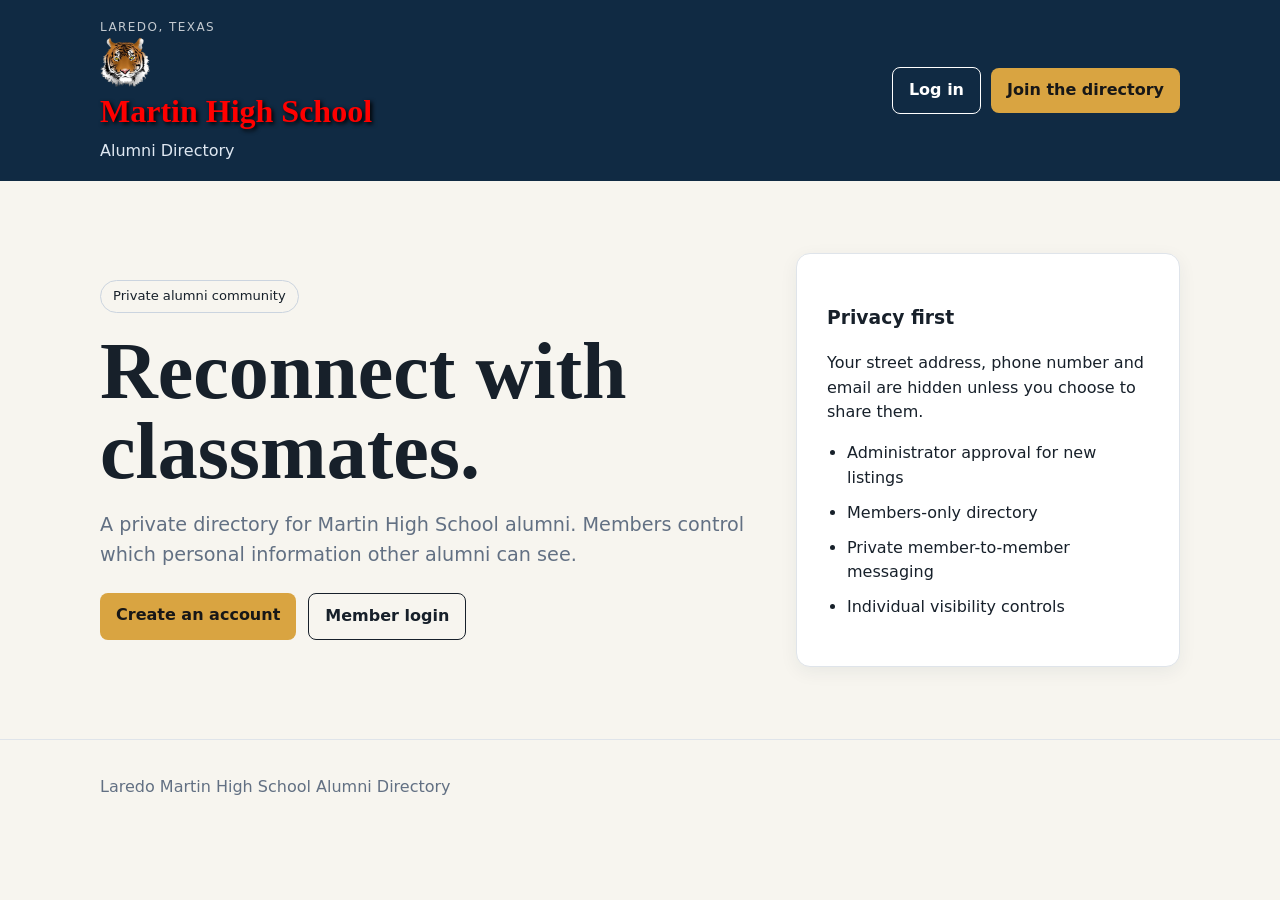
<file: index.html>
<!doctype html>
<html lang="en">
  <head>
    <meta charset="utf-8" />
    <meta name="author" content="Juan Romeo Riojas"
    <meta name="viewport" content="width=device-width,initial-scale=1" />
    <title>Laredo Martin High School Alumni Directory</title>
    <meta name="description" content="Private alumni directory for Laredo Martin High School in Laredo, Texas." />
    <link rel="stylesheet" href="assets/style.css" />
  </head>
  <body>
    <header class="site-header">
      <div class="container header-inner">
        <div>
          <div class="eyebrow">Laredo, Texas</div>
          <img
            src="assets/tiger2.png"
            alt="Tiger"
            style="float: left; width: 50px; height: 50px; margin-right: 10px"
          />
          <h1 style="color: Red; text-shadow: 2px 2px 4px #000000">
            Martin&nbsp;High&nbsp;School
          </h1>
          <p class="tagline">Alumni Directory</p>
        </div>
        <nav>
          <a href="login.html" class="button button-outline">Log in</a>
          <a href="register.html" class="button">Join the directory</a>
        </nav>
      </div>
    </header>

    <main>
      <section class="hero">
        <div class="container hero-grid">
          <div>
            <span class="pill">Private alumni community</span>
            <h2>Reconnect with classmates.</h2>
            <p class="lead">
              A private directory for Martin High School alumni. Members control
              which personal information other alumni can see.
            </p>
            <div class="actions">
              <a class="button" href="register.html">Create an account</a>
              <a class="button button-outline" href="login.html"
                >Member login</a
              >
            </div>
          </div>
          <div class="card privacy-card">
            <h3>Privacy first</h3>
            <p>
              Your street address, phone number and email are hidden unless you
              choose to share them.
            </p>
            <ul class="checklist">
              <li>Administrator approval for new listings</li>
              <li>Members-only directory</li>
              <li>Private member-to-member messaging</li>
              <li>Individual visibility controls</li>
            </ul>
          </div>
        </div>
      </section>
    </main>
    <footer>
      <div class="container">Laredo Martin High School Alumni Directory</div>
    </footer>
  </body>
</html>
</file>
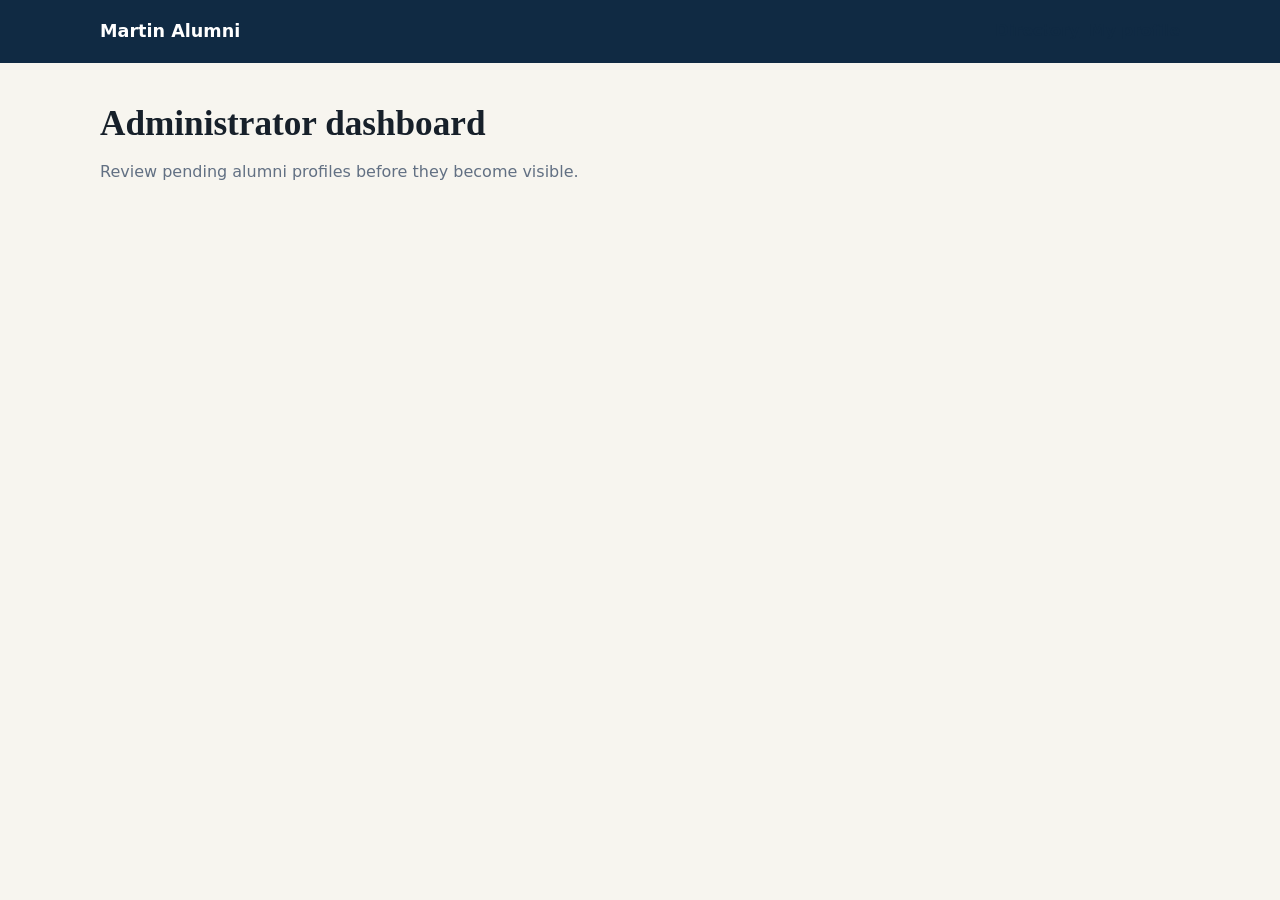
<file: admin.html>
<!doctype html>
<html lang="en">
  <head>
    <meta charset="utf-8" />
    <meta name="viewport" content="width=device-width,initial-scale=1" />
    <title>Admin | Martin Alumni</title>
    <link rel="stylesheet" href="assets/style.css" />
  </head>
  <body>
    <header class="site-header">
      <div class="container header-inner">
        <a class="brand" href="index.html">Martin Alumni</a>
        <nav>
          <a href="directory.html">Directory</a
          ><a href="profile.html">My profile</a>
        </nav>
      </div>
    </header>
    <main class="container">
      <div class="page-title">
        <h2>Administrator dashboard</h2>
        <p class="muted">
          Review pending alumni profiles before they become visible.
        </p>
      </div>
      <div id="admin-message" class="message"></div>
      <div id="pending" class="stack"></div>
    </main>
    <script type="module" src="js/config.js"></script>
    <script type="module" src="js/admin.js"></script>
  </body>
</html>
</file>
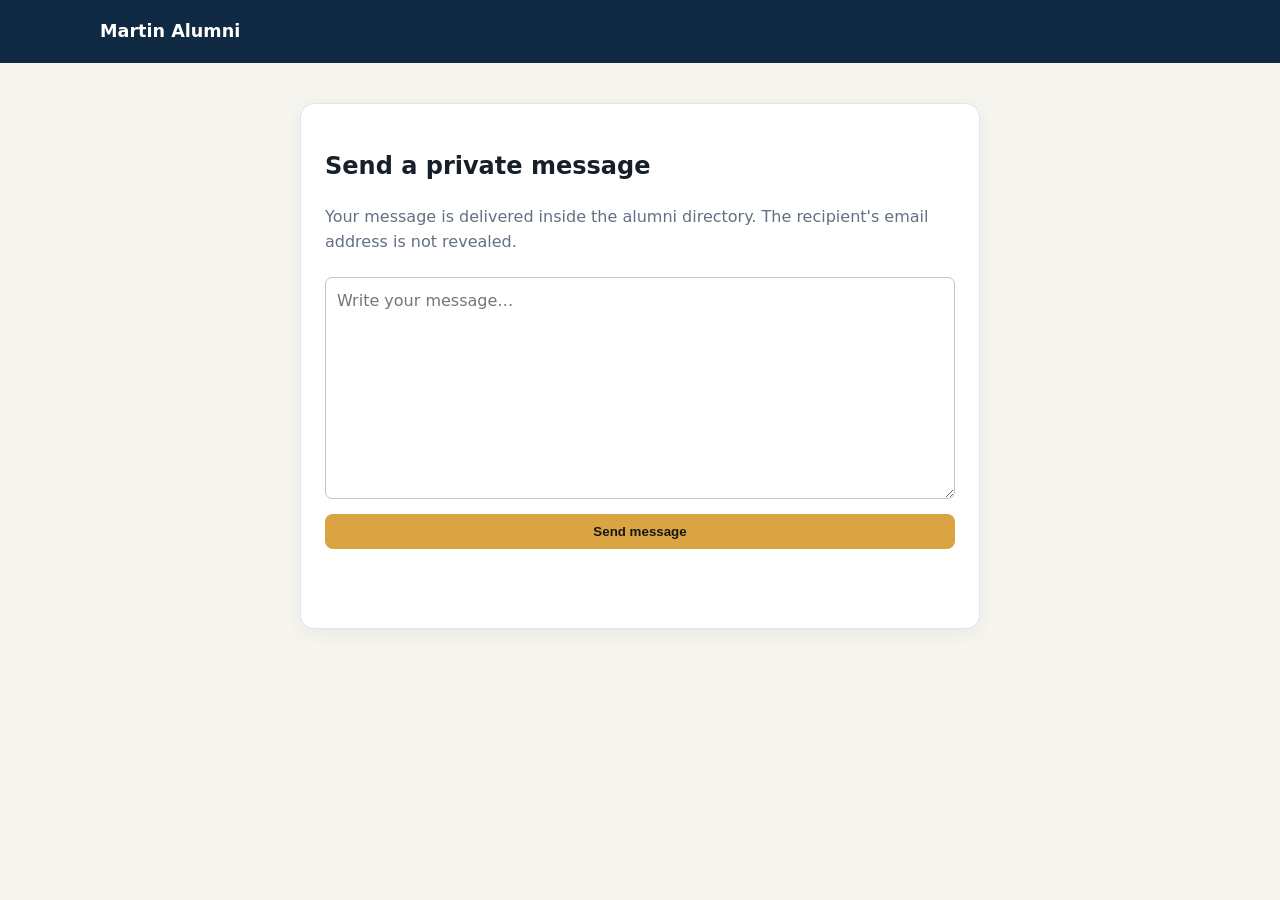
<file: contact.html>
<!doctype html>
<html lang="en">
  <head>
    <meta charset="utf-8" />
    <meta name="viewport" content="width=device-width,initial-scale=1" />
    <title>Contact | Martin Alumni</title>
    <link rel="stylesheet" href="assets/style.css" />
  </head>
  <body>
    <header class="site-header">
      <div class="container">
        <a class="brand" href="directory.html">Martin Alumni</a>
      </div>
    </header>
    <main class="container narrow">
      <div class="card">
        <h2 id="heading">Send a private message</h2>
        <p class="muted">
          Your message is delivered inside the alumni directory. The recipient's
          email address is not revealed.
        </p>
        <form id="contact-form">
          <textarea
            id="body"
            rows="8"
            maxlength="2000"
            placeholder="Write your message…"
            required
          ></textarea
          ><button class="button full">Send message</button>
          <p id="message" class="message"></p>
        </form>
      </div>
    </main>
    <script type="module" src="js/config.js"></script>
    <script type="module" src="js/contact.js"></script>
  </body>
</html>
</file>
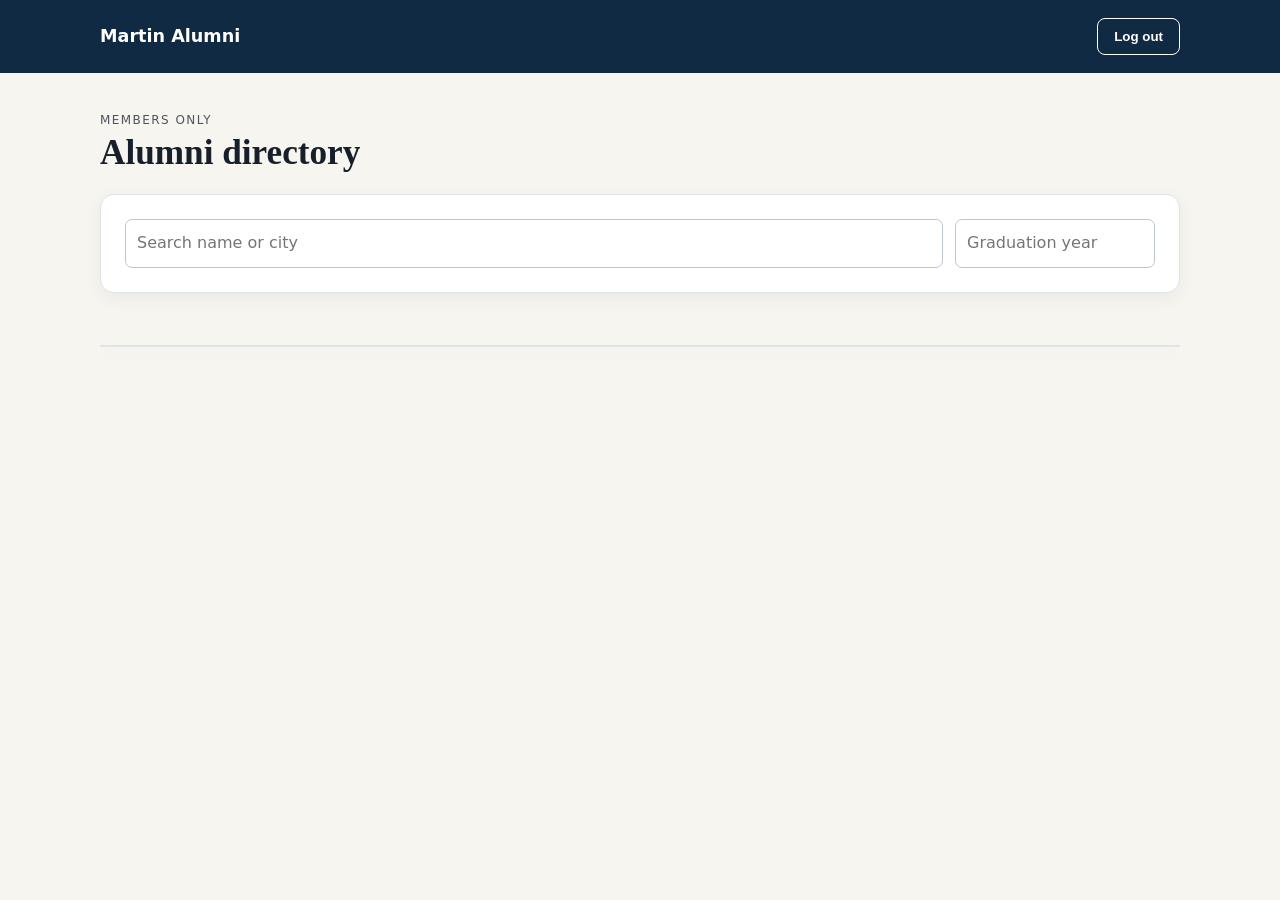
<file: directory.html>
<!doctype html>
<html lang="en">
<head><meta charset="utf-8"><meta name="viewport" content="width=device-width,initial-scale=1"><title>Directory | Martin Alumni</title><link rel="stylesheet" href="assets/style.css"></head>
<body>
<header class="site-header"><div class="container header-inner"><a class="brand" href="index.html">Martin Alumni</a><nav><a href="profile.html">My profile</a><a href="messages.html">Messages</a><button id="logout" class="button button-outline">Log out</button></nav></div></header>
<main class="container">
  <div class="page-title"><div><div class="eyebrow">Members only</div><h2>Alumni directory</h2></div></div>
  <div class="filters card">
    <input id="search" placeholder="Search name or city">
    <input id="year" type="number" placeholder="Graduation year">
  </div>
  <div id="status" class="message"></div>
  <div class="table-wrap"><div id="results"></div></div>
</main>
<script type="module" src="js/config.js"></script><script type="module" src="js/directory.js"></script>
</body></html>
</file>
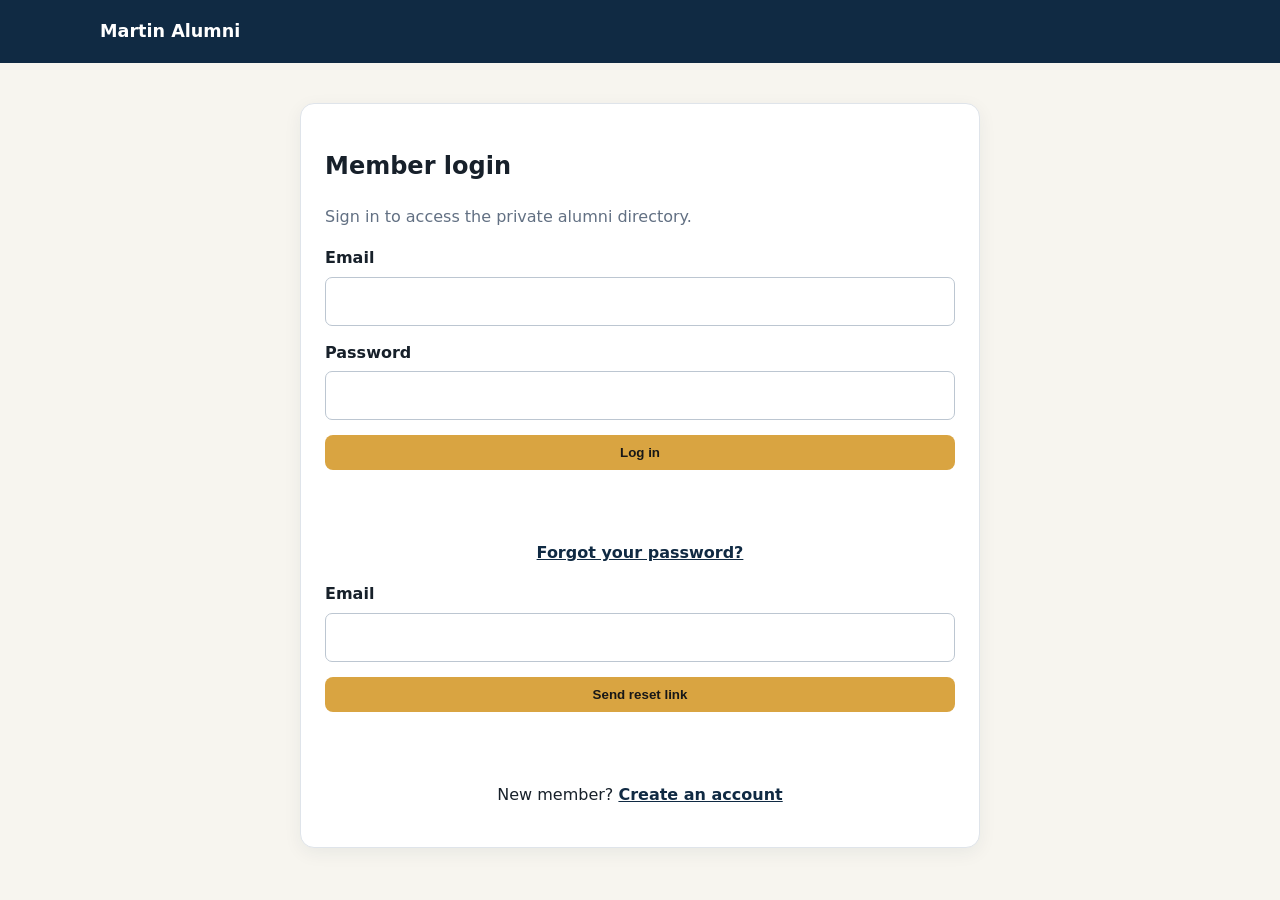
<file: login.html>
<!doctype html>
<html lang="en">
  <head>
    <meta charset="utf-8" />
    <meta name="viewport" content="width=device-width,initial-scale=1" />
    <title>Log in | Martin Alumni</title>
    <link rel="stylesheet" href="assets/style.css" />
  </head>
  <body>
    <header class="site-header">
      <div class="container">
        <a class="brand" href="index.html">Martin Alumni</a>
      </div>
    </header>
    <main class="container narrow">
      <div class="card">
        <h2>Member login</h2>
        <p class="muted">Sign in to access the private alumni directory.</p>
        <form id="login-form">
          <label
            >Email<input id="email" type="email" required autocomplete="email"
          /></label>
          <label
            >Password<input
              id="password"
              type="password"
              required
              autocomplete="current-password"
          /></label>
          <button class="button full" type="submit">Log in</button>
          <p id="message" class="message"></p>
        </form>
        <p class="center">
          <a href="#" id="forgot-toggle">Forgot your password?</a>
        </p>
        <form id="reset-request-form" hidden>
          <label
            >Email<input
              id="reset-email"
              type="email"
              required
              autocomplete="email"
          /></label>
          <button class="button full" type="submit">Send reset link</button>
          <p id="reset-message" class="message"></p>
        </form>
        <p class="center">
          New member? <a href="register.html">Create an account</a>
        </p>
      </div>
    </main>
    <script type="module" src="js/config.js"></script>
    <script type="module" src="js/auth.js"></script>
  </body>
</html>
</file>
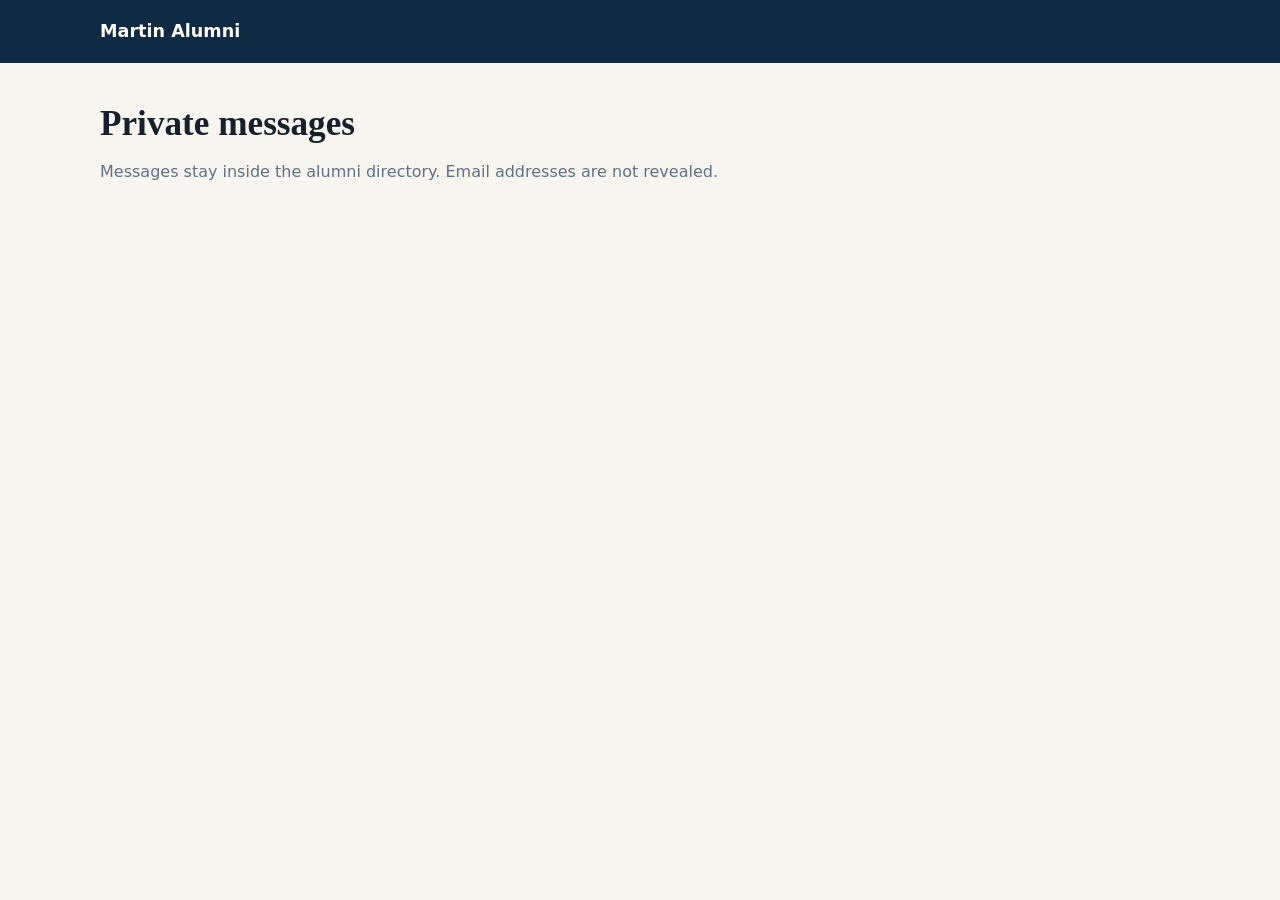
<file: messages.html>
<!doctype html>
<html lang="en">
  <head>
    <meta charset="utf-8" />
    <meta name="viewport" content="width=device-width,initial-scale=1" />
    <title>Messages | Martin Alumni</title>
    <link rel="stylesheet" href="assets/style.css" />
  </head>
  <body>
    <header class="site-header">
      <div class="container header-inner">
        <a class="brand" href="index.html">Martin Alumni</a>
        <nav>
          <a href="directory.html">Directory</a
          ><a href="profile.html">My profile</a>
        </nav>
      </div>
    </header>
    <main class="container">
      <div class="page-title">
        <h2>Private messages</h2>
        <p class="muted">
          Messages stay inside the alumni directory. Email addresses are not
          revealed.
        </p>
      </div>
      <div id="messages" class="stack"></div>
    </main>
    <script type="module" src="js/config.js"></script>
    <script type="module" src="js/messages.js"></script>
  </body>
</html>
</file>
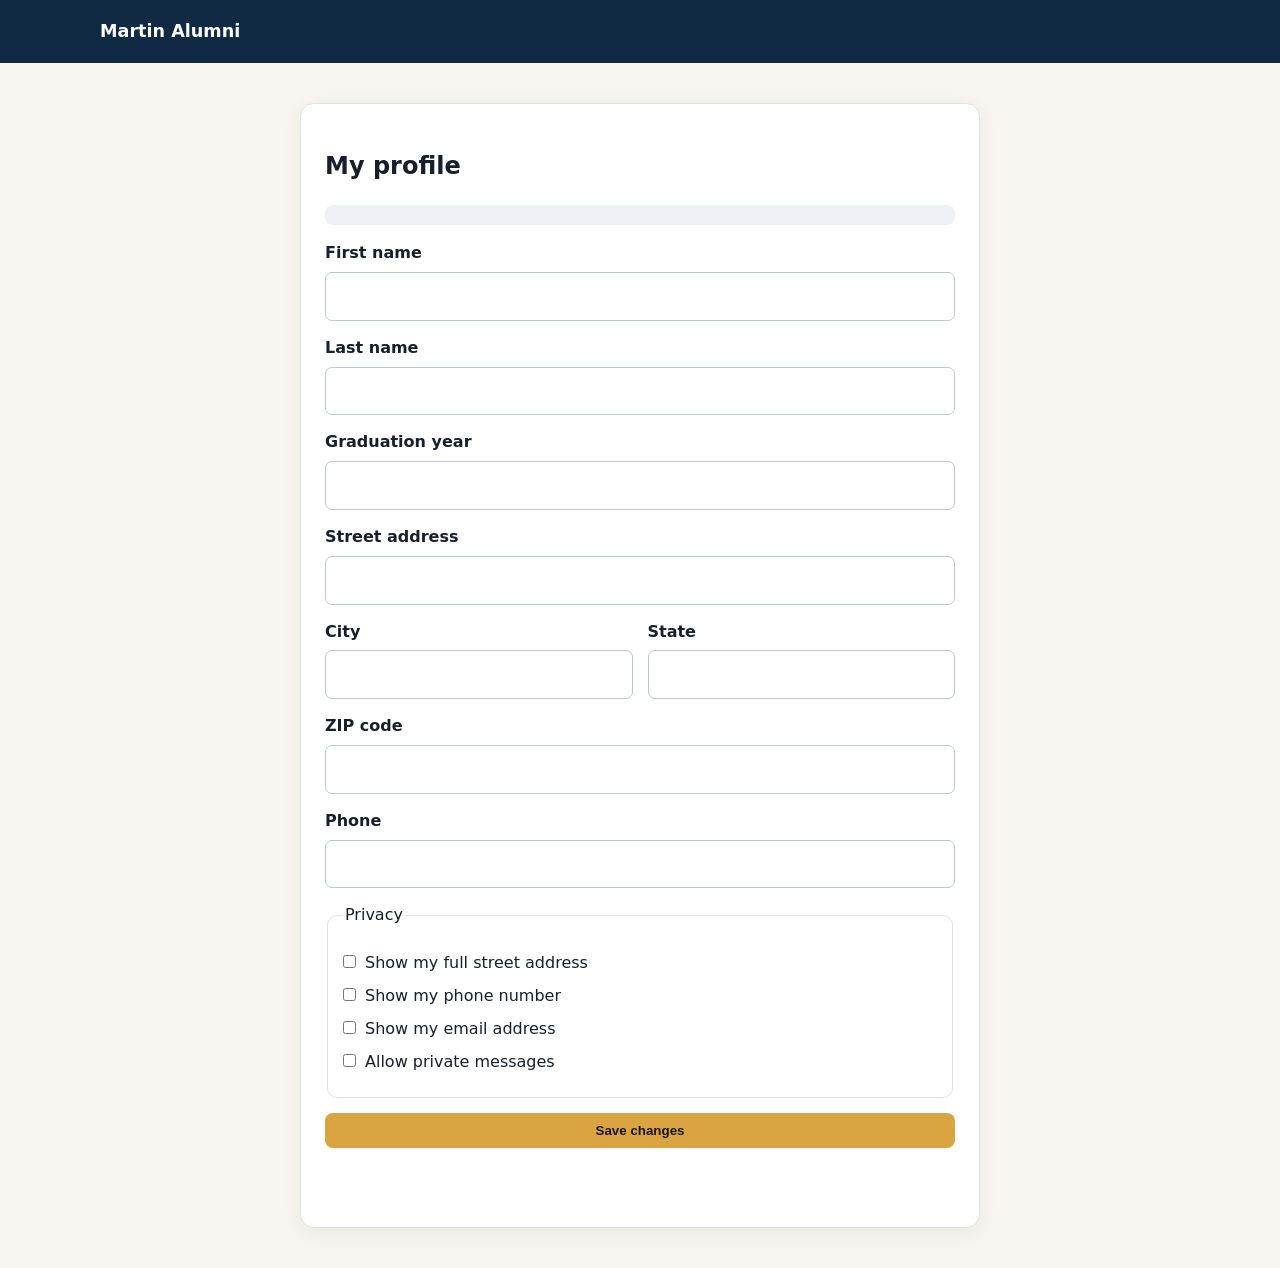
<file: profile.html>
<!doctype html>
<html lang="en">
  <head>
    <meta charset="utf-8" />
    <meta name="viewport" content="width=device-width,initial-scale=1" />
    <title>My Profile | Martin Alumni</title>
    <link rel="stylesheet" href="assets/style.css" />
  </head>
  <body>
    <header class="site-header">
      <div class="container header-inner">
        <a class="brand" href="index.html">Martin Alumni</a>
        <nav>
          <a href="directory.html">Directory</a
          ><a href="messages.html">Messages</a>
        </nav>
      </div>
    </header>
    <main class="container narrow">
      <div class="card">
        <h2>My profile</h2>
        <p id="approval" class="notice"></p>
        <form id="profile-form">
          <label>First name<input id="first_name" required /></label
          ><label>Last name<input id="last_name" required /></label
          ><label
            >Graduation year<input
              id="graduation_year"
              type="number"
              min="1940"
              max="2040"
              step="1"
              required
          /></label>
          <label>Street address<input id="street_address" /></label>
          <div class="two">
            <label>City<input id="city" /></label
            ><label>State<input id="state" /></label>
          </div>
          <label>ZIP code<input id="zip" /></label
          ><label>Phone<input id="phone" type="tel" /></label>
          <fieldset>
            <legend>Privacy</legend>
            <label class="check"
              ><input id="show_address" type="checkbox" /> Show my full street
              address</label
            >
            <label class="check"
              ><input id="show_phone" type="checkbox" /> Show my phone
              number</label
            >
            <label class="check"
              ><input id="show_email" type="checkbox" /> Show my email
              address</label
            >
            <label class="check"
              ><input id="allow_messages" type="checkbox" /> Allow private
              messages</label
            >
          </fieldset>
          <button class="button full">Save changes</button>
          <p id="message" class="message"></p>
        </form>
      </div>
    </main>
    <script type="module" src="js/config.js"></script>
    <script type="module" src="js/profile.js"></script>
  </body>
</html>
</file>
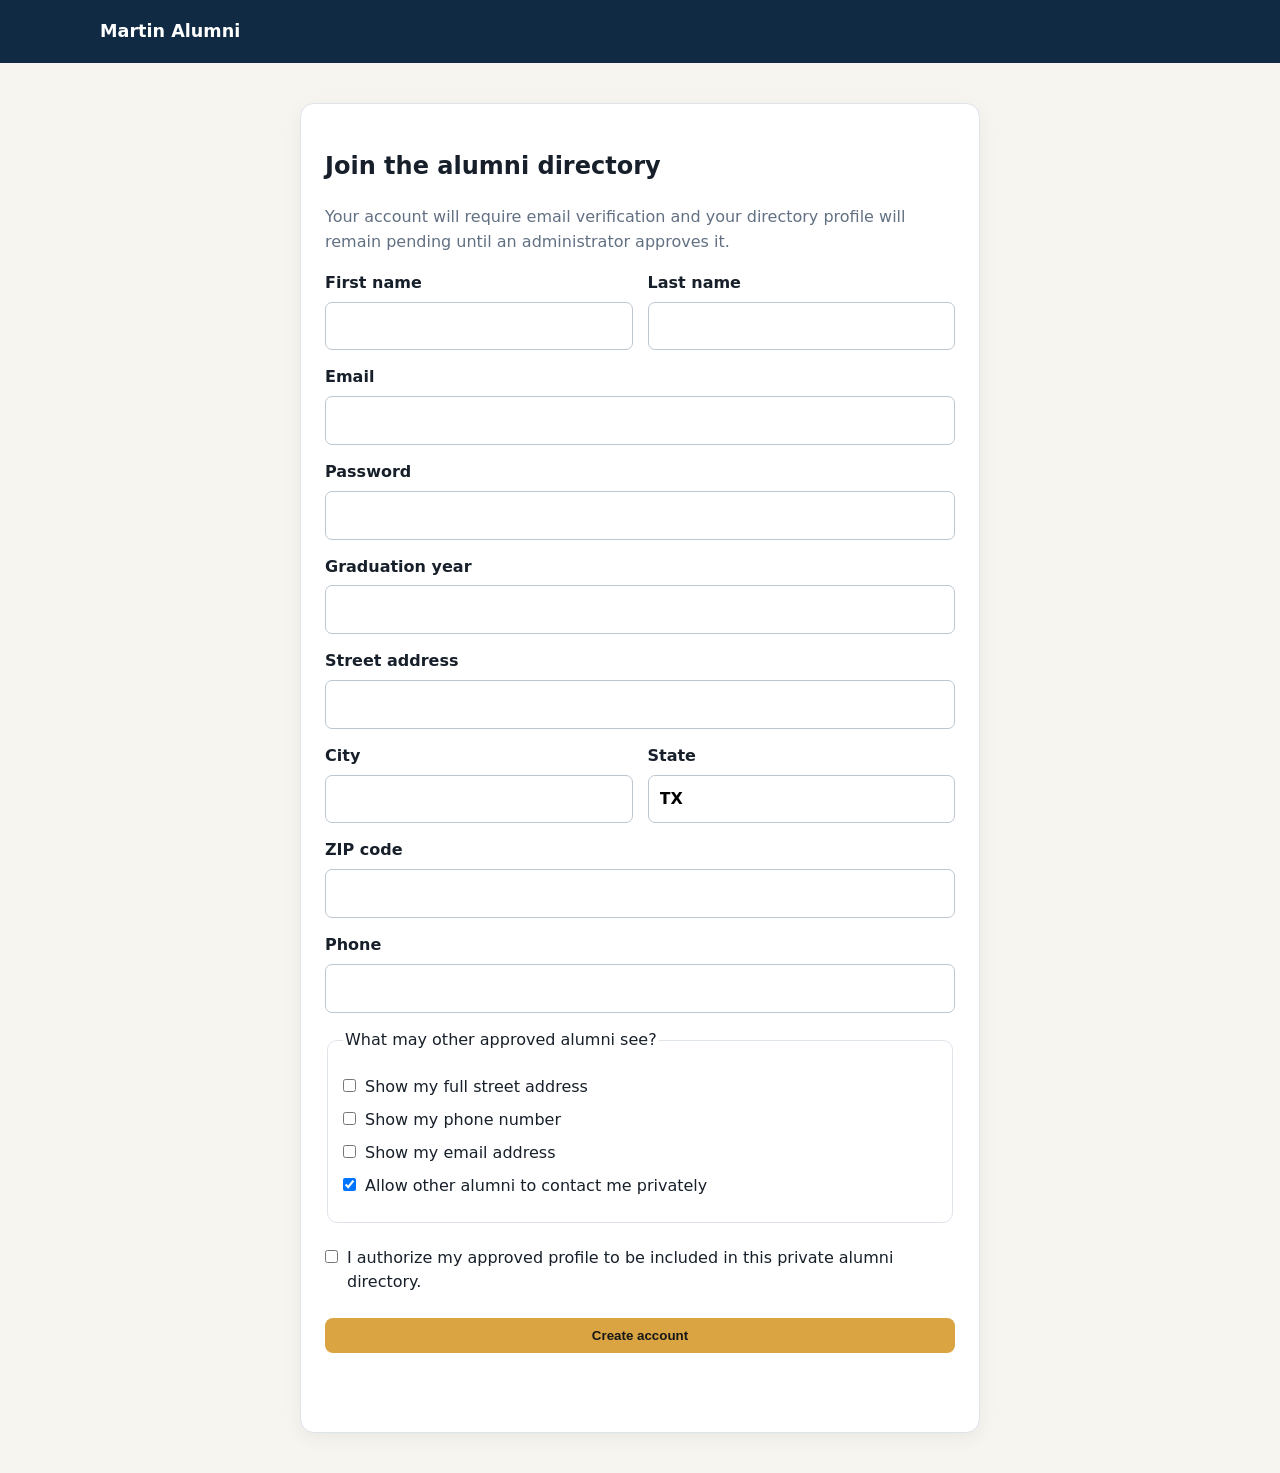
<file: register.html>
<!doctype html>
<html lang="en">
  <head>
    <meta charset="utf-8" />
    <meta name="viewport" content="width=device-width,initial-scale=1" />
    <title>Join | Martin Alumni</title>
    <link rel="stylesheet" href="assets/style.css" />
  </head>
  <body>
    <header class="site-header">
      <div class="container">
        <a class="brand" href="index.html">Martin Alumni</a>
      </div>
    </header>
    <main class="container narrow">
      <div class="card">
        <h2>Join the alumni directory</h2>
        <p class="muted">
          Your account will require email verification and your directory
          profile will remain pending until an administrator approves it.
        </p>
        <form id="register-form">
          <div class="two">
            <label>First name<input id="first_name" required /></label
            ><label>Last name<input id="last_name" required /></label>
          </div>
          <label
            >Email<input id="email" type="email" required autocomplete="email"
          /></label>
          <label
            >Password<input
              id="password"
              type="password"
              minlength="8"
              required
              autocomplete="new-password"
          /></label>
          <label
            >Graduation year<input
              id="graduation_year"
              type="number"
              min="1940"
              max="2040"
              step="1"
              required
          /></label>
          <label
            >Street address<input
              id="street_address"
              autocomplete="street-address"
          /></label>
          <div class="two">
            <label>City<input id="city" autocomplete="address-level2" /></label
            ><label>State<input id="state" value="TX" maxlength="2" /></label>
          </div>
          <label>ZIP code<input id="zip" autocomplete="postal-code" /></label>
          <label>Phone<input id="phone" type="tel" autocomplete="tel" /></label>
          <fieldset>
            <legend>What may other approved alumni see?</legend>
            <label class="check"
              ><input id="show_address" type="checkbox" /> Show my full street
              address</label
            >
            <label class="check"
              ><input id="show_phone" type="checkbox" /> Show my phone
              number</label
            >
            <label class="check"
              ><input id="show_email" type="checkbox" /> Show my email
              address</label
            >
            <label class="check"
              ><input id="allow_messages" type="checkbox" checked /> Allow other
              alumni to contact me privately</label
            >
          </fieldset>
          <label class="check"
            ><input id="consent" type="checkbox" required /> I authorize my
            approved profile to be included in this private alumni
            directory.</label
          >
          <button class="button full" type="submit">Create account</button>
          <p id="message" class="message"></p>
        </form>
      </div>
    </main>
    <script type="module" src="js/config.js"></script>
    <script type="module" src="js/auth.js"></script>
  </body>
</html>
</file>
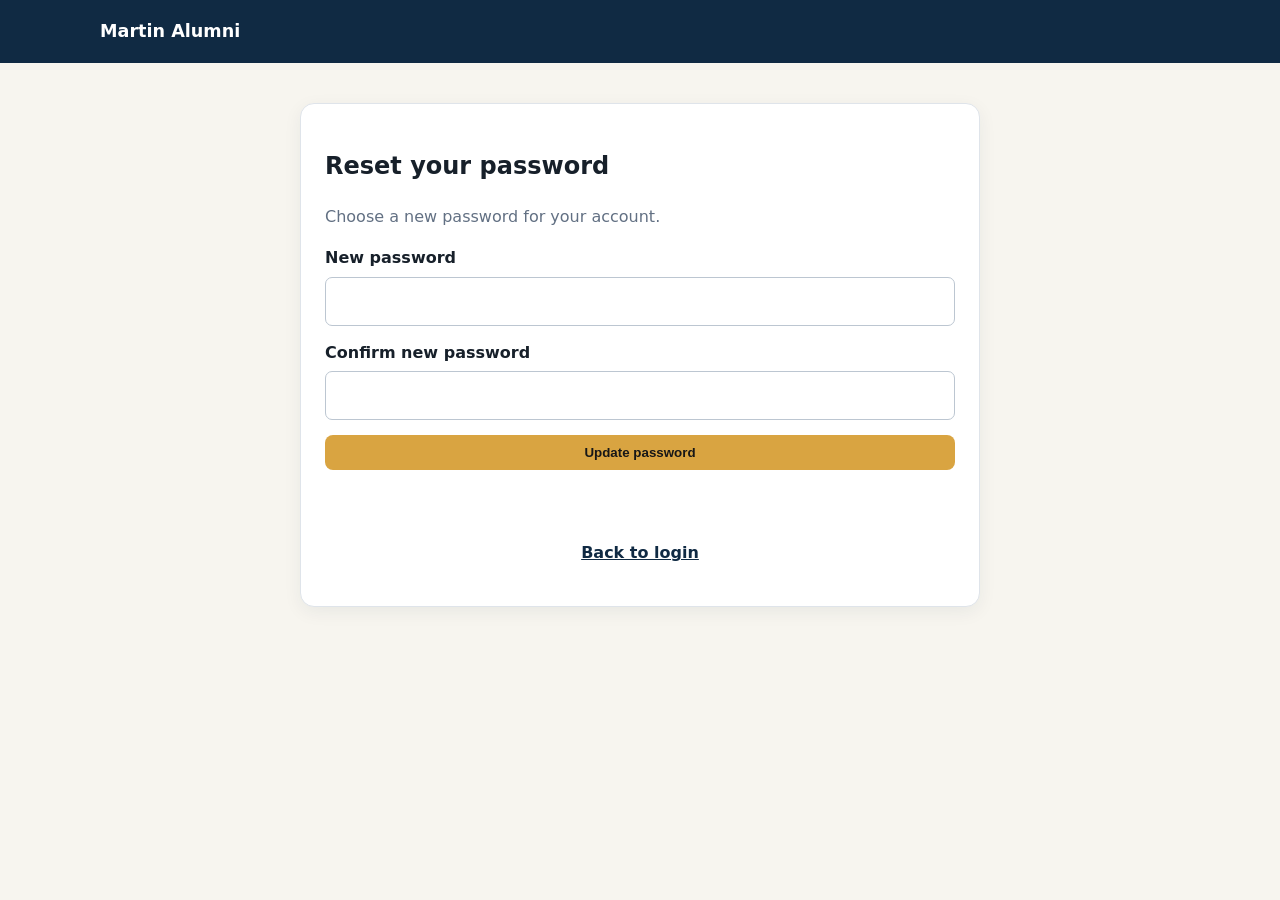
<file: reset-password.html>
<!doctype html>
<html lang="en">
  <head>
    <meta charset="utf-8" />
    <meta name="viewport" content="width=device-width,initial-scale=1" />
    <title>Reset password | Martin Alumni</title>
    <link rel="stylesheet" href="assets/style.css" />
  </head>
  <body>
    <header class="site-header">
      <div class="container">
        <a class="brand" href="index.html">Martin Alumni</a>
      </div>
    </header>
    <main class="container narrow">
      <div class="card">
        <h2>Reset your password</h2>
        <p class="muted">Choose a new password for your account.</p>
        <form id="reset-password-form">
          <label
            >New password<input
              id="password"
              type="password"
              minlength="8"
              required
              autocomplete="new-password"
          /></label>
          <label
            >Confirm new password<input
              id="confirm_password"
              type="password"
              minlength="8"
              required
              autocomplete="new-password"
          /></label>
          <button class="button full" type="submit">Update password</button>
          <p id="message" class="message"></p>
        </form>
        <p class="center"><a href="login.html">Back to login</a></p>
      </div>
    </main>
    <script type="module" src="js/config.js"></script>
    <script type="module" src="js/reset-password.js"></script>
  </body>
</html>
</file>
<file: assets/style.css>
:root{--navy:#102a43;--gold:#d9a441;--paper:#f7f5ef;--ink:#17202a;--muted:#627083;--line:#dfe4ea;--danger:#a33a3a}*{box-sizing:border-box}body{margin:0;font-family:system-ui,-apple-system,Segoe UI,Roboto,Arial,sans-serif;color:var(--ink);background:var(--paper);line-height:1.55}a{color:var(--navy);font-weight:650}.container{width:min(1080px,92%);margin:auto}.narrow{max-width:680px;padding:40px 0}.site-header{background:var(--navy);color:white;padding:18px 0}.header-inner{display:flex;justify-content:space-between;align-items:center;gap:20px}.brand{color:white;text-decoration:none;font-size:1.1rem;font-weight:800}.site-header h1{margin:0;font-family:Georgia,serif}.site-header nav{display:flex;gap:10px;align-items:center;flex-wrap:wrap}.eyebrow{text-transform:uppercase;letter-spacing:.12em;font-size:.75rem;opacity:.75}.tagline{margin:.15rem 0 0;color:#dfe8f2}.hero{padding:72px 0}.hero-grid{display:grid;grid-template-columns:1.35fr .8fr;gap:48px;align-items:center}.hero h2{font:700 clamp(2.5rem,7vw,5rem)/1.0 Georgia,serif;margin:18px 0}.lead{font-size:1.2rem;color:var(--muted);max-width:650px}.pill{display:inline-block;border:1px solid #cbd4df;border-radius:99px;padding:5px 12px;font-size:.82rem}.actions{display:flex;gap:12px;flex-wrap:wrap;margin-top:24px}.button{display:inline-block;border:0;border-radius:8px;background:var(--gold);color:#171717;padding:10px 16px;font-weight:800;text-decoration:none;cursor:pointer}.button-outline{background:transparent;color:inherit;border:1px solid currentColor}.site-header .button-outline{color:white}.button-small{padding:7px 11px;font-size:.9rem}.button-danger{background:#ead0d0;color:#6f2222}.full{width:100%}.card{background:white;border:1px solid var(--line);border-radius:14px;padding:24px;box-shadow:0 5px 18px #102a4310}.privacy-card{padding:30px}.checklist{padding-left:20px}.checklist li{margin:10px 0}.page-title{padding:38px 0 18px}.page-title h2{font:700 2.2rem Georgia,serif;margin:.2rem 0}.muted{color:var(--muted)}form{display:grid;gap:15px}label{font-weight:700}input,textarea,select{display:block;width:100%;margin-top:6px;border:1px solid #bcc6d1;border-radius:7px;padding:11px;font:inherit;background:white}textarea{resize:vertical}.two{display:grid;grid-template-columns:1fr 1fr;gap:15px}fieldset{border:1px solid var(--line);border-radius:10px;padding:15px}.check{display:flex;gap:9px;align-items:flex-start;font-weight:500;margin:8px 0}.check input{width:auto;margin:4px 0}.center{text-align:center}.message{min-height:1.5em;margin:8px 0}.error{color:#9a2828}.success{color:#23663b}.notice{background:#eef2f6;padding:10px;border-radius:8px}.filters{display:grid;grid-template-columns:1fr 200px;gap:12px;margin-bottom:20px}.filters input{margin:0}.table-wrap{overflow-x:auto;border:1px solid var(--line);border-radius:14px;background:white;box-shadow:0 5px 18px #102a4310}.table-wrap #results{min-width:640px}table.directory{width:100%;border-collapse:collapse;font-size:.92rem;white-space:nowrap}table.directory th,table.directory td{padding:8px 14px;text-align:left;border-bottom:1px solid var(--line)}table.directory th{background:var(--navy);color:white;font-weight:700;position:sticky;top:0;white-space:nowrap}table.directory tbody tr:hover td{background:#f2f5f8}table.directory td.name{font-weight:700}table.directory td.muted-cell{color:var(--muted)}table.directory td.empty{padding:20px 14px;color:var(--muted);white-space:normal}.stack{display:grid;gap:14px}.message-card{border-left:4px solid var(--gold)}footer{padding:35px 0;color:var(--muted);border-top:1px solid var(--line)}@media(max-width:800px){.hero-grid{grid-template-columns:1fr}.hero{padding:45px 0}.header-inner{align-items:flex-start;flex-direction:column}.filters,.two{grid-template-columns:1fr}}
</file>
